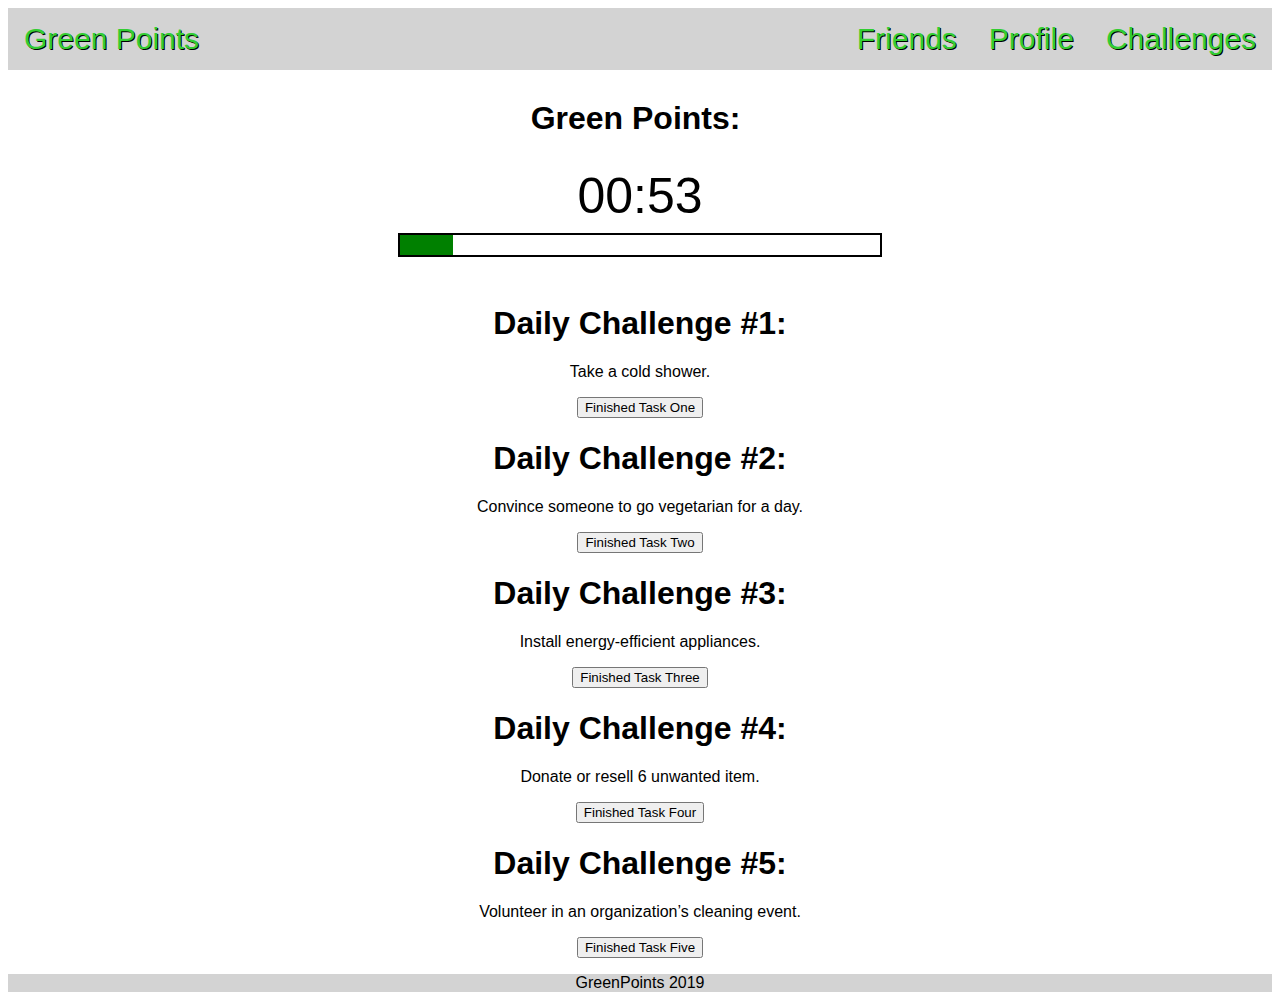
<file: index.html>
<!DOCTYPE html PUBLIC "-//W3C//DTD HTML 4.01//EN" "http://www.w3.org/TR/html4/strict.dtd">
<html>
  <head>
    <meta http-equiv="Content-Type" content="text/html; charset=utf-8">
    <meta http-equiv="Content-Style-Type" content="text/css">
    <title>Green Points</title>
    <meta name="Generator" content="Cocoa HTML Writer">
    <meta name="CocoaVersion" content="1671.5">
    <link rel="stylesheet" href="styling.css">
    <script src="script.js"></script>
  </head>
  <body>

    <div class="nav">
      <a href="home.html" style="float: left;">Green Points</a>
      <a href="index.html" class="navRight">Challenges</a>
      <a href="profile.html" class="navRight">Profile</a>
      <a href="friends.html" class="navRight">Friends</a>
    </div>

    <div class="greenPoints">
      <h1 id="pointcounter" style="display:inline-block;">Green Points:</h1>
      <h1 id="points" style="display:inline-block;"></h1>
      <h1 id="clickCount" style="display:inline-block;"></h1>
    </div>

    
      

    <p id="timer">00:00</p>
    <script>timer();</script>
    <div class="challengebar">
        <div id="challengeprogress"> </div>
        <script>move();</script>
    </div>
    <div class="challenges">

      <h1>Daily Challenge #1:</h1>
      <p id="challenge1" class="challegnenumbers"></p>
      <p id="point"></p>
      
      <button type="checkbox" id="finishButtonOne" class="finishButton" onClick="greenPoints++;updateClickCount();hideOne();">Finished Task One</button>
      
        
      <h1 class="dailyChallenge">Daily Challenge #2:</h1>
      <p id="challenge2" class="challegnenumbers"></p>
 
      <button type="checkbox" id="finishButtonTwo" class="finishButton" onClick="greenPoints++;updateClickCount();hideTwo();">Finished Task Two</button>

      <h1 class="dailyChallenge">Daily Challenge #3:</h1>
      <p id="challenge3" class="challegnenumbers"></p>
      
      <button type="checkbox" id="finishButtonThree" class="finishButton" onClick="greenPoints++;updateClickCount();hideThree();">Finished Task Three</button>

      <h1 class="
      dailyChallenge">Daily Challenge #4:</h1>
      <p id="challenge4" class="challegnenumbers"></p>

     <button type="checkbox" id="finishButtonFour" class="finishButton" onClick="greenPoints++;updateClickCount();hideFour();">Finished Task Four</button>

      <h1 class="dailyChallenge">Daily Challenge #5:</h1>
      <p id="challenge5" class="challegnenumbers"></p>

      <button type="checkbox" id="finishButtonFive" class="finishButton" onClick="greenPoints++;updateClickCount();hideFive();">Finished Task Five</button>
      
      
  
      <script> generateChallenge3();</script>
      


    
      
      

      
      

    </div>
  </body>




  <footer>
    <p>GreenPoints 2019</p>
  </footer>
  
</html>
</file>
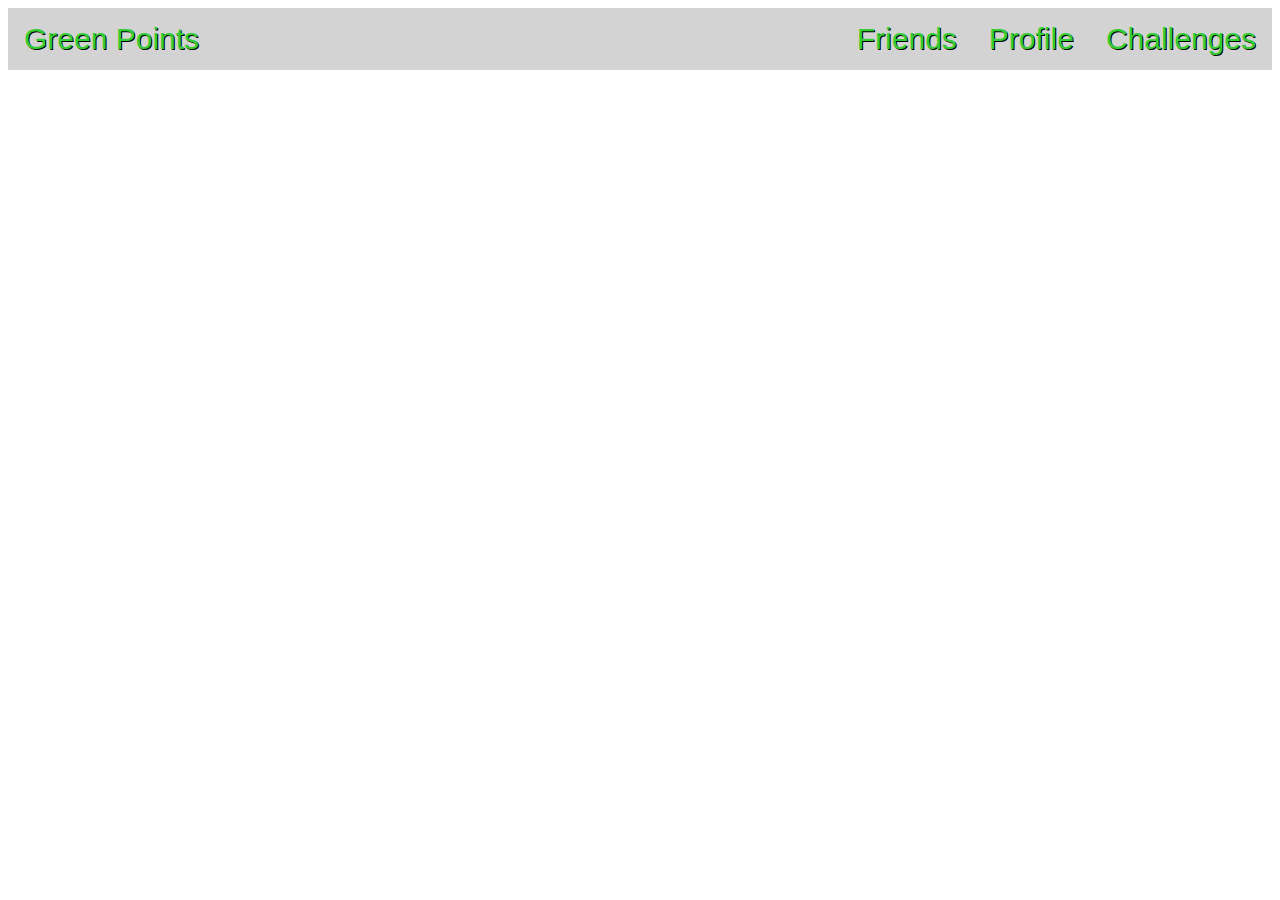
<file: friends.html>
<!DOCTYPE html PUBLIC "-//W3C//DTD HTML 4.01//EN" "http://www.w3.org/TR/html4/strict.dtd">
<html>
<head>
    <meta http-equiv="Content-Style-Type" content="text/css">
    <title>Green Points</title>
    <meta name="Generator" content="Cocoa HTML Writer">
    <meta name="CocoaVersion" content="1671.5">
    <link rel="stylesheet" href="styling.css">
    <script src="script.js"></script>
</head>
<body>
  <div class="nav">
    <a href="home.html" style="float: left;">Green Points</a>
    <a href="index.html" class="navRight">Challenges</a>
    <a href="profile.html" class="navRight">Profile</a>
    <a href="friends.html" class="navRight">Friends</a>
  </div>
</body>
</html>
</file>
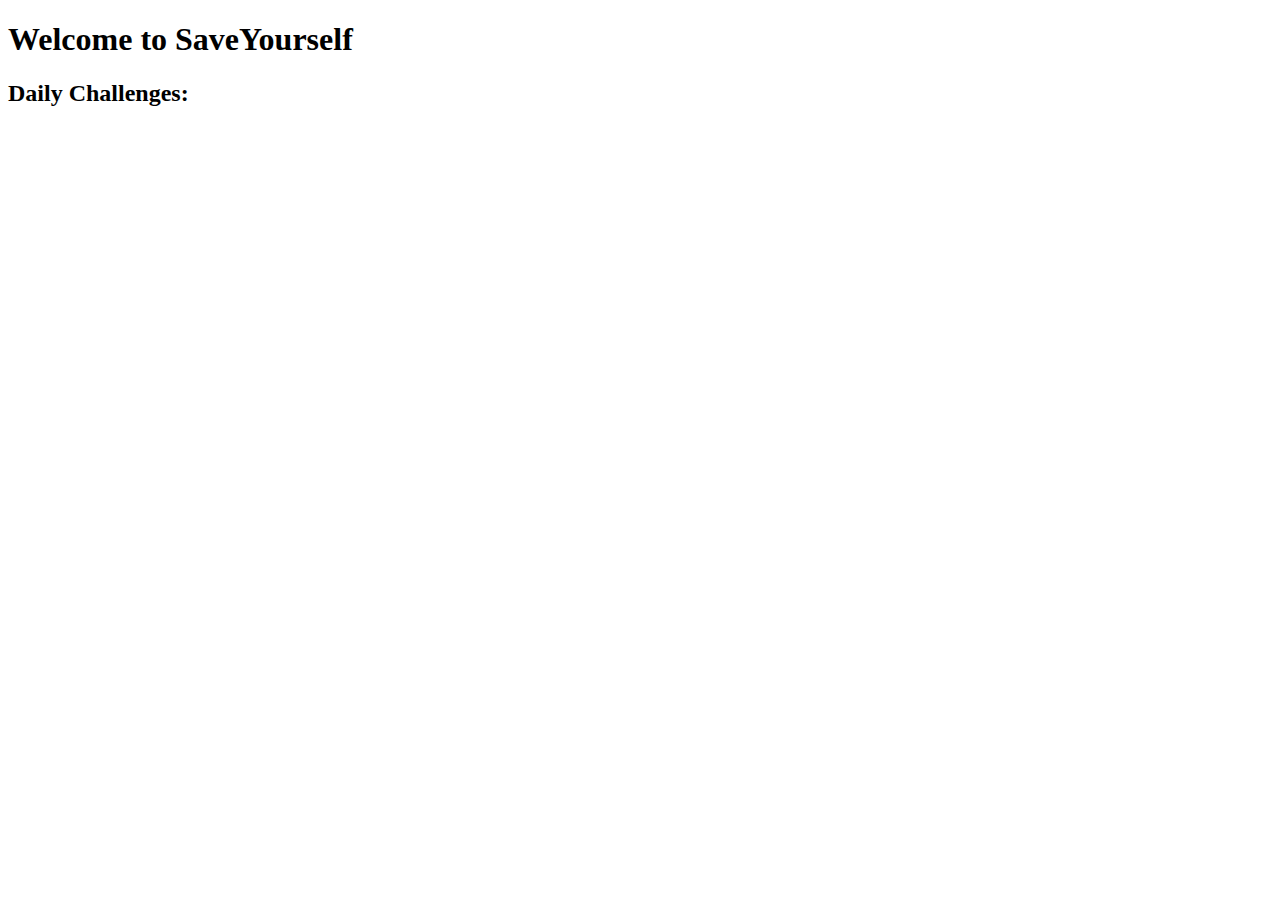
<file: vmwareapp.html>
<!DOCTYPE html PUBLIC "-//W3C//DTD HTML 4.01//EN" "http://www.w3.org/TR/html4/strict.dtd">
<html>
<head>
  <meta http-equiv="Content-Type" content="text/html; charset=utf-8">
  <meta http-equiv="Content-Style-Type" content="text/css">
  <title>SaveYourself</title>
  <meta name="Generator" content="Cocoa HTML Writer">
  <meta name="CocoaVersion" content="1671.5">
  <style type="text/css">
  </style>
</head>
<body>
  <h1>Welcome to SaveYourself</h1>
  <h2>Daily Challenges:</h2>
</body>
</html>
</file>
<file: styling.css>
body {
  background-image: url(https://cdn.wallpapersafari.com/2/63/xcqYZ8.jpg);
  font-family: Arial, Helvetica, sans-serif;
}
footer {
  background-color: #D3D3D3;
  font-family: Arial, Helvetica, sans-serif;
  text-align: center;
}

.nav {
  overflow: hidden;
  background-color: #D3D3D3;
}
.nav a {
  color: #32CD32;
  text-align: center;
  padding: 14px 16px;
  text-decoration: none;
  font-size: 30px;
  text-shadow: 1px 1px black;
}

.navRight {
  float: right;
}

.challenges {
  margin-top: 50px;
  text-align: center;
}

.challengenumbers {
  font-size: 35px;
}

.challengebar {
  margin: 0 auto;
  width: 480px;
  height: 20px;
  outline: 2px solid black;
}

#challengeprogress{
  margin-top: 10px;
  width: 1px;
  height: 20px;
  background-color: green;
}

#timer {
  padding-top: 30px;
  margin: 0 auto;
  font-size: 50px;
  text-align: center;
}

.nav a:hover{
  color: black;
  background-color: white;
}

#title {
    color: green;
}

#pointcounter{
  padding-top: 30px;
  margin: 0 auto;
  text-align: center;
}

.greenPoints{
  text-align: center;
}
</file>
